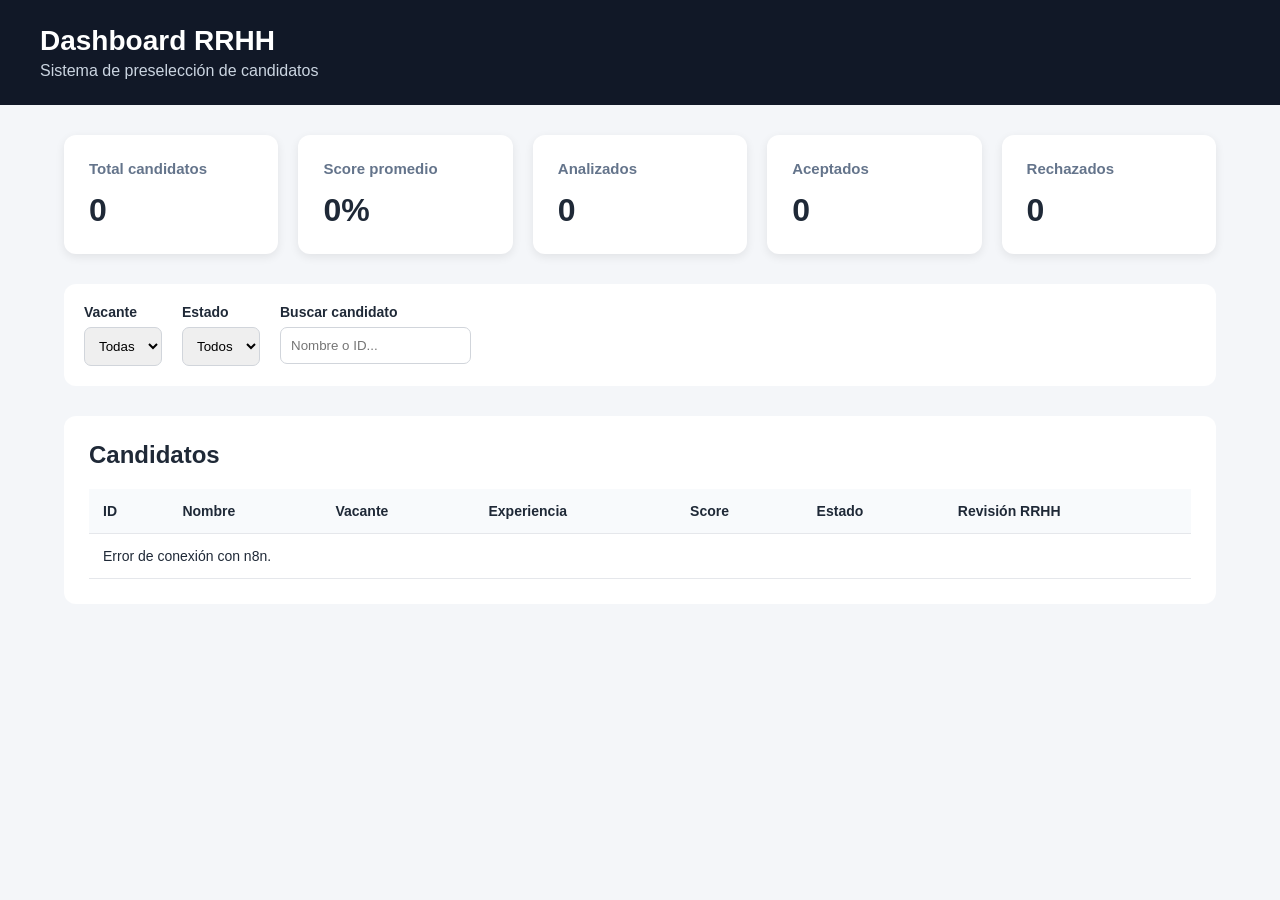
<file: dashboard/dashboard.html>
<!DOCTYPE html>
<html lang="es">
<head>
    <meta charset="UTF-8">
    <meta name="viewport" content="width=device-width, initial-scale=1.0">

    <title>Dashboard RRHH</title>

    <link rel="stylesheet" href="dashboard.css">
</head>

<body>

    <header class="header">
        <div>
            <h1>Dashboard RRHH</h1>
            <p>Sistema de preselección de candidatos</p>
        </div>
    </header>


    <main class="container">

        <!-- TARJETAS -->
        <section class="cards">

            <article class="card">
                <h3>Total candidatos</h3>
                <p id="total-candidatos">0</p>
            </article>

            <article class="card">
                <h3>Score promedio</h3>
                <p id="score-promedio">0%</p>
            </article>

            <article class="card">
                <h3>Analizados</h3>
                <p id="analizados">0</p>
            </article>

            <article class="card">
                <h3>Aceptados</h3>
                <p id="aceptados">0</p>
            </article>

            <article class="card">
                <h3>Rechazados</h3>
                <p id="rechazados">0</p>
            </article>

        </section>


        <!-- FILTROS -->
        <section class="filters">

            <div>
                <label for="filtro-vacante">Vacante</label>

                <select id="filtro-vacante">
                    <option value="todos">Todas</option>
                </select>
            </div>


            <div>
                <label for="filtro-estado">Estado</label>

                <select id="filtro-estado">
                    <option value="todos">Todos</option>
                </select>
            </div>


            <div>
                <label for="buscar">Buscar candidato</label>

                <input
                    type="text"
                    id="buscar"
                    placeholder="Nombre o ID..."
                >
            </div>

        </section>


        <!-- TABLA -->
        <section class="table-container">

            <h2>Candidatos</h2>

            <table>

                <thead>
                    <tr>
                        <th>ID</th>
                        <th>Nombre</th>
                        <th>Vacante</th>
                        <th>Experiencia</th>
                        <th>Score</th>
                        <th>Estado</th>
                        <th>Revisión RRHH</th>
                    </tr>
                </thead>

                <tbody id="tabla-candidatos">

                    <tr>
                        <td colspan="7">
                            Cargando candidatos...
                        </td>
                    </tr>

                </tbody>

            </table>

        </section>

    </main>


    <script src="dashboard.js"></script>

</body>
</html>
</file>
<file: dashboard/dashboard.css>
* {
    margin: 0;
    padding: 0;
    box-sizing: border-box;
}

body {
    font-family: Arial, sans-serif;
    background: #f4f6f9;
    color: #1f2937;
}


/* HEADER */

.header {
    background: #111827;
    color: white;
    padding: 25px 40px;
}

.header h1 {
    font-size: 28px;
    margin-bottom: 5px;
}

.header p {
    color: #cbd5e1;
}


/* CONTENEDOR */

.container {
    width: 90%;
    max-width: 1400px;
    margin: 30px auto;
}


/* CARDS */

.cards {
    display: grid;
    grid-template-columns: repeat(5, 1fr);
    gap: 20px;
    margin-bottom: 30px;
}

.card {
    background: white;
    padding: 25px;
    border-radius: 12px;
    box-shadow: 0 3px 10px rgba(0, 0, 0, 0.08);
}

.card h3 {
    font-size: 15px;
    color: #64748b;
    margin-bottom: 15px;
}

.card p {
    font-size: 32px;
    font-weight: bold;
}


/* FILTROS */

.filters {
    background: white;
    padding: 20px;
    border-radius: 12px;
    display: flex;
    gap: 20px;
    margin-bottom: 30px;
}

.filters div {
    display: flex;
    flex-direction: column;
    gap: 7px;
}

.filters label {
    font-weight: bold;
    font-size: 14px;
}

.filters select,
.filters input {
    padding: 10px;
    border: 1px solid #d1d5db;
    border-radius: 7px;
}


/* TABLA */

.table-container {
    background: white;
    padding: 25px;
    border-radius: 12px;
    overflow-x: auto;
}

.table-container h2 {
    margin-bottom: 20px;
}

table {
    width: 100%;
    border-collapse: collapse;
}

th,
td {
    padding: 14px;
    text-align: left;
    border-bottom: 1px solid #e5e7eb;
}

th {
    background: #f8fafc;
    font-size: 14px;
}

td {
    font-size: 14px;
}


/* RESPONSIVE */

@media (max-width: 1000px) {

    .cards {
        grid-template-columns: repeat(2, 1fr);
    }

    .filters {
        flex-direction: column;
    }

}

@media (max-width: 600px) {

    .cards {
        grid-template-columns: 1fr;
    }

    .container {
        width: 95%;
    }

}
</file>
<file: dashboard/styles1.css>
* {
    margin: 0;
    padding: 0;
    box-sizing: border-box;
}

body {
    font-family: Arial, sans-serif;
    background: #f4f6f9;
    color: #1f2937;
}


/* HEADER */

.header {
    background: #111827;
    color: white;
    padding: 25px 40px;
}

.header h1 {
    font-size: 28px;
    margin-bottom: 5px;
}

.header p {
    color: #cbd5e1;
}


/* CONTENEDOR */

.container {
    width: 90%;
    max-width: 1400px;
    margin: 30px auto;
}


/* CARDS */

.cards {
    display: grid;
    grid-template-columns: repeat(5, 1fr);
    gap: 20px;
    margin-bottom: 30px;
}

.card {
    background: white;
    padding: 25px;
    border-radius: 12px;
    box-shadow: 0 3px 10px rgba(0, 0, 0, 0.08);
}

.card h3 {
    font-size: 15px;
    color: #64748b;
    margin-bottom: 15px;
}

.card p {
    font-size: 32px;
    font-weight: bold;
}


/* FILTROS */

.filters {
    background: white;
    padding: 20px;
    border-radius: 12px;
    display: flex;
    gap: 20px;
    margin-bottom: 30px;
}

.filters div {
    display: flex;
    flex-direction: column;
    gap: 7px;
}

.filters label {
    font-weight: bold;
    font-size: 14px;
}

.filters select,
.filters input {
    padding: 10px;
    border: 1px solid #d1d5db;
    border-radius: 7px;
}


/* TABLA */

.table-container {
    background: white;
    padding: 25px;
    border-radius: 12px;
    overflow-x: auto;
}

.table-container h2 {
    margin-bottom: 20px;
}

table {
    width: 100%;
    border-collapse: collapse;
}

th,
td {
    padding: 14px;
    text-align: left;
    border-bottom: 1px solid #e5e7eb;
}

th {
    background: #f8fafc;
    font-size: 14px;
}

td {
    font-size: 14px;
}


/* RESPONSIVE */

@media (max-width: 1000px) {

    .cards {
        grid-template-columns: repeat(2, 1fr);
    }

    .filters {
        flex-direction: column;
    }

}

@media (max-width: 600px) {

    .cards {
        grid-template-columns: 1fr;
    }

    .container {
        width: 95%;
    }

}
</file>
